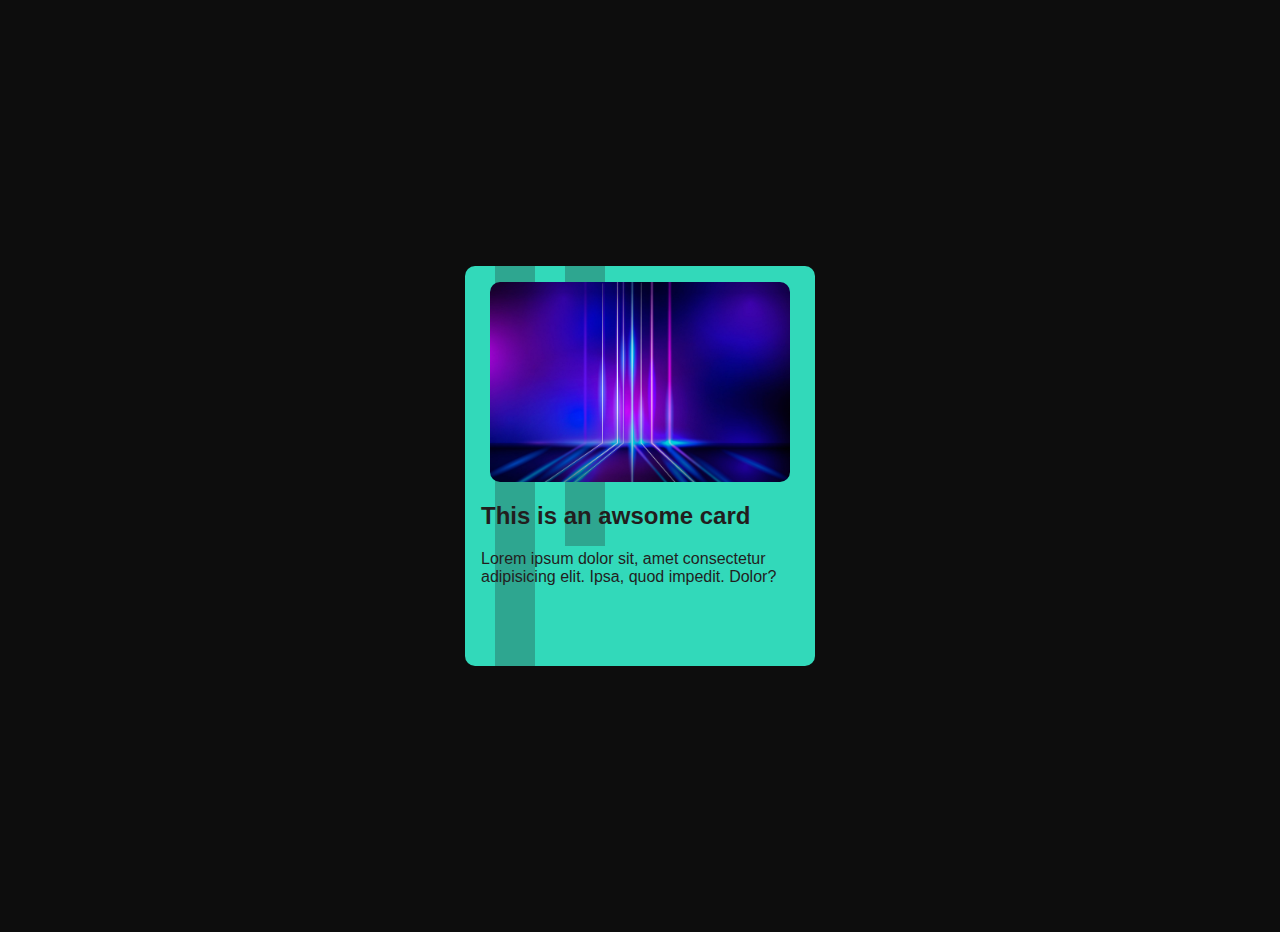
<file: animated-card-2/index.html>
<!DOCTYPE html>
<html lang="en">

<head>
    <meta charset="UTF-8">
    <meta http-equiv="X-UA-Compatible" content="IE=edge">
    <meta name="viewport" content="width=device-width, initial-scale=1.0">
    <title>Aniamted card</title>
    <link rel="stylesheet" href="style.css">
</head>

<body>
    <div class="container">
        <main class="main-area">
            <div class="card">
                <img src="../landing-page/5215973.jpg" alt="" class="card-image">
                <div class="card-content">
                    <h2>This is an awsome card</h2>
                    <p>Lorem ipsum dolor sit, amet consectetur adipisicing elit. Ipsa, quod impedit. Dolor?</p>
                </div>
                <div class="card-hiden-data">
                    <button>Learn More &rightarrow;</button>
                </div>
            </div>
        </main>
    </div>
</body>

</html>
</file>
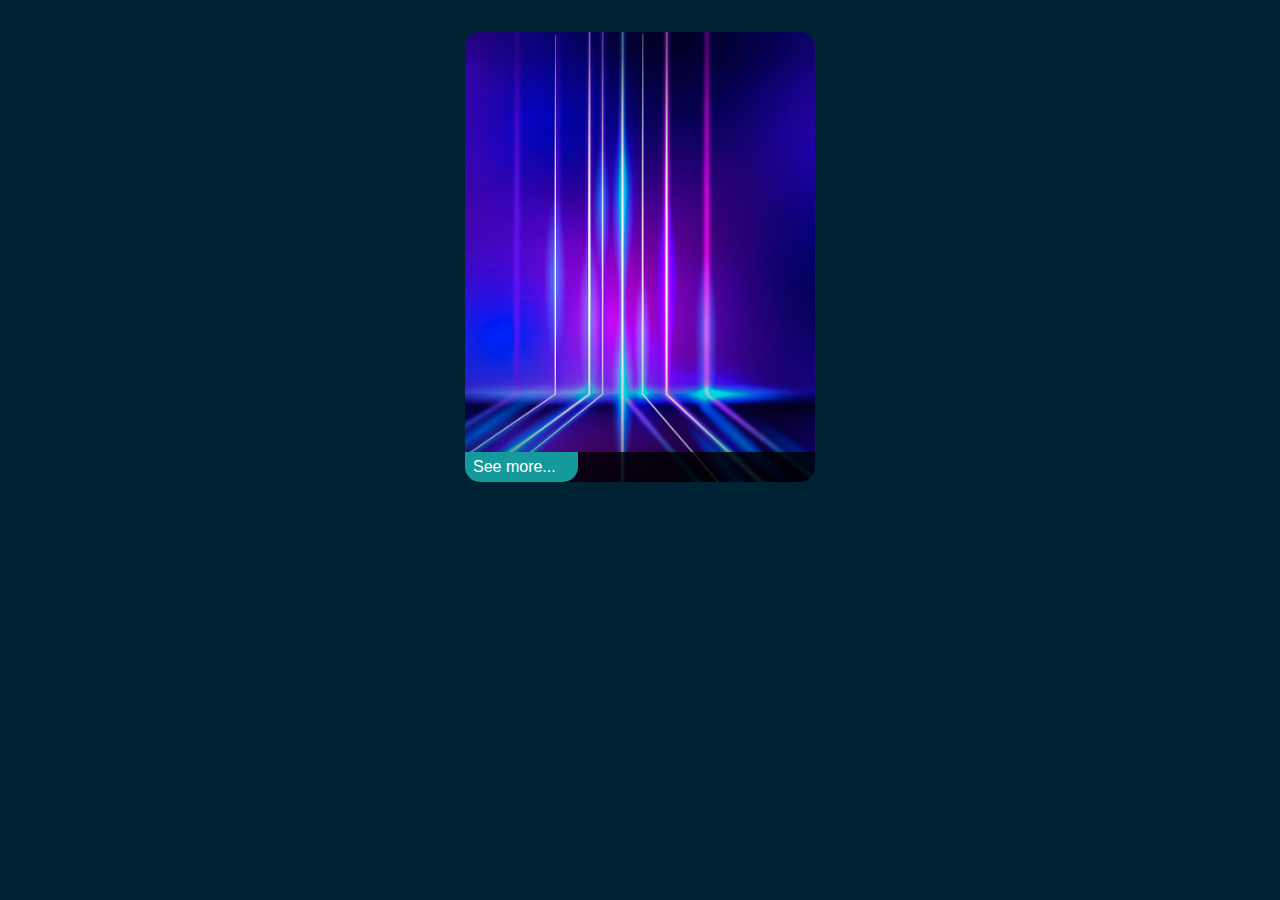
<file: animated-crd/index.html>
<!DOCTYPE html>
<html lang="en">

<head>
    <meta charset="UTF-8">
    <meta http-equiv="X-UA-Compatible" content="IE=edge">
    <meta name="viewport" content="width=device-width, initial-scale=1.0">
    <link rel="stylesheet" href="style.css">
    <title>Document</title>
</head>

<body>
    <div class="container">
        <main class="main-area">
            <div class="card">
                <div class="card-body">
                    <div class="card-content">

                        <h2 class="card-title">Nice animated card</h2>
                        <p class="card-text">
                            Lorem ipsum dolor sit amet, consectetur adipisicing elit. Officiis tempora at rerum?
                        </p>

                        <button>Learn more &rightarrow;</button>
                    </div>
                </div>
            </div>
        </main>
    </div>
</body>

</html>
</file>
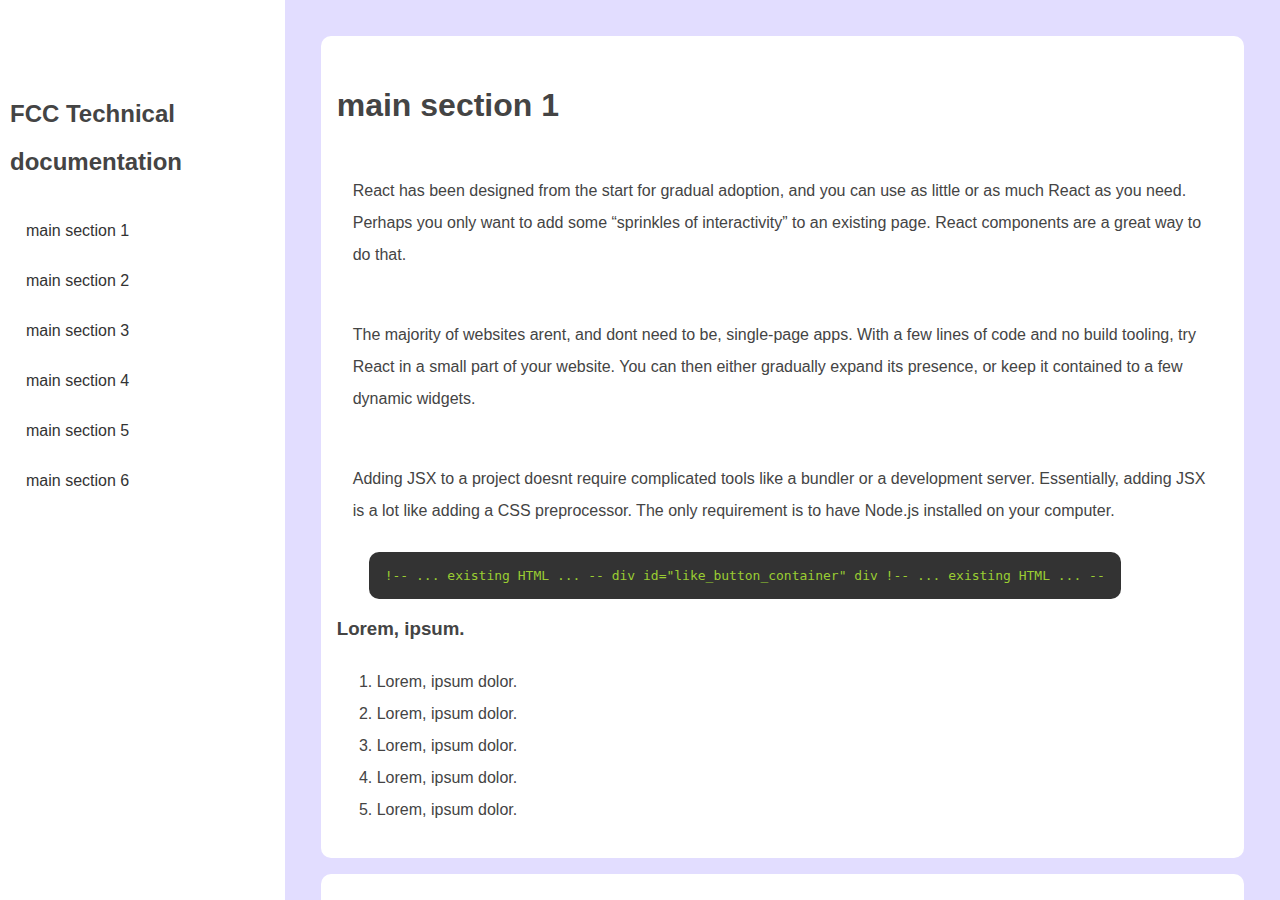
<file: documentation/index.html>
<!DOCTYPE html>
<html lang="en">

<head>
    <meta charset="UTF-8">
    <meta http-equiv="X-UA-Compatible" content="IE=edge">
    <link rel="stylesheet" href="style.css">
    <meta name="viewport" content="width=device-width, initial-scale=1.0">
    <title>Document</title>
</head>

<body>
    <nav id="navbar">
        <header>
            <h2>FCC Technical documentation </h2>
        </header>
        <a class="nav-link" href="#main_section_1">main section 1</a>
        <a class="nav-link" href="#main_section_2">main section 2</a>
        <a class="nav-link" href="#main_section_3">main section 3</a>
        <a class="nav-link" href="#main_section_4">main section 4</a>
        <a class="nav-link" href="#main_section_5">main section 5</a>
        <a class="nav-link" href="#main_section_6">main section 6</a>
    </nav>
    <main id="main-doc">
        <section id="main_section_1" class="main-section">
            <header>
                <h1>main section 1</h1>
            </header>
            <p>React has been designed from the start for gradual adoption, and you can use as little or as much React
                as you need. Perhaps you only want to add some “sprinkles of interactivity” to an existing page. React
                components are a great way to do that.
            </p>
            <p>
                The majority of websites arent, and dont need to be, single-page apps. With a few lines of code and no
                build tooling, try React in a small part of your website. You can then either gradually expand its
                presence, or keep it contained to a few dynamic widgets.
            </p>
            <p>
                Adding JSX to a project doesnt require complicated tools like a bundler or a development server.
                Essentially, adding JSX is a lot like adding a CSS preprocessor. The only requirement is to have Node.js
                installed on your computer.
            </p>
            <code>
                !-- ... existing HTML ... --

                div id="like_button_container" div
                    !-- ... existing HTML ... --
            </code>
            <h3>Lorem, ipsum.</h3>
            <ol>
                <li>Lorem, ipsum dolor.</li>
                <li>Lorem, ipsum dolor.</li>
                <li>Lorem, ipsum dolor.</li>
                <li>Lorem, ipsum dolor.</li>
                <li>Lorem, ipsum dolor.</li>
            </ol>
        </section>
        <section id="main_section_2" class="main-section">
            <header>
                <h1>main section 2</h1>
            </header>
            <p>Lorem ipsum dolor sit amet consectetur adipisicing elit. Quam rem minima facere temporibus adipisci
                quidem possimus aperiam quo placeat exercitationem qui, corporis recusandae explicabo obcaecati
                reprehenderit dolores!
                Lorem ipsum dolor sit amet consectetur adipisicing elit. Cumque, exercitationem labore blanditiis quis
                autem, iusto sunt dicta dolore, quas sit officia voluptas molestias voluptatibus inventore expedita. Est
                repellendus perferendis, repellat id ducimus dicta soluta obcaecati adipisci culpa earum eaque esse
                laborum, quam, doloremque ratione! Reiciendis corrupti minima rem a id dolorem nemo quod blanditiis
                natus, aspernatur optio consequuntur rerum. Doloremque facilis soluta mollitia, libero aut iure nisi
                exercitationem, quia velit, omnis nostrum beatae reiciendis repellendus tenetur? Eius, quaerat cum.
                Temporibus aperiam commodi nesciunt debitis, dolores corrupti illum aspernatur quisquam quod labore. Ex
                ducimus suscipit eveniet ipsam
            </p>
            <p>repellat, similique nostrum assumenda blanditiis ipsum, sunt, magni
                tempora facilis adipisci natus expedita nihil sed culpa architecto. Totam placeat hic perferendis
                itaque! Molestiae accusantium magnam dolorum, inventore voluptas sequi exercitationem corrupti obcaecati
                consequatur suscipit eum iusto esse optio quisquam libero ipsam tempore ut! Quidem modi temporibus
                cumque eos dicta animi perspiciatis quae itaque laboriosam.</p>
            <p>repellat, similique nostrum assumenda blanditiis ipsum, sunt, magni
                tempora facilis adipisci natus expedita nihil sed culpa architecto. Totam placeat hic perferendis
                itaque! Molestiae accusantium magnam dolorum, inventore voluptas sequi exercitationem corrupti obcaecati
                consequatur suscipit eum iusto esse optio quisquam libero ipsam tempore ut! Quidem modi temporibus
                cumque eos dicta animi perspiciatis quae itaque laboriosam.</p>
            <code>npx babel --watch src --out-dir . --presets react-app/prod</code>
            <h3>Lorem, ipsum.</h3>
            <ol>
                <li>Lorem, ipsum dolor.</li>
                <li>Lorem, ipsum dolor.</li>
                <li>Lorem, ipsum dolor.</li>
                <li>Lorem, ipsum dolor.</li>
                <li>Lorem, ipsum dolor.</li>
            </ol>
        </section>
        <section id="main_section_3" class="main-section">
            <header>
                <h1>main section 3</h1>
            </header>
            <p>Lorem ipsum dolor sit amet consectetur adipisicing elit. Quam rem minima facere temporibus adipisci
                quidem possimus aperiam quo placeat exercitationem qui, corporis recusandae explicabo obcaecati
                reprehenderit dolores!
                Lorem ipsum dolor sit amet consectetur adipisicing elit. Cumque, exercitationem labore blanditiis quis
                autem, iusto sunt dicta dolore, quas sit officia voluptas molestias voluptatibus inventore expedita. Est
                repellendus perferendis, repellat id ducimus dicta soluta obcaecati adipisci culpa earum eaque esse
                laborum, quam, doloremque ratione! Reiciendis corrupti minima rem a id dolorem nemo quod blanditiis
                natus, aspernatur optio consequuntur rerum. Doloremque facilis soluta mollitia, libero aut iure nisi
                exercitationem, quia velit, omnis nostrum beatae reiciendis repellendus tenetur? Eius, quaerat cum.
                Temporibus aperiam commodi nesciunt debitis, dolores corrupti illum aspernatur quisquam quod labore. Ex
                ducimus suscipit eveniet ipsam
            </p>
            <p>repellat, similique nostrum assumenda blanditiis ipsum, sunt, magni
                tempora facilis adipisci natus expedita nihil sed culpa architecto. Totam placeat hic perferendis
                itaque! Molestiae accusantium magnam dolorum, inventore voluptas sequi exercitationem corrupti obcaecati
                consequatur suscipit eum iusto esse optio quisquam libero ipsam tempore ut! Quidem modi temporibus
                cumque eos dicta animi perspiciatis quae itaque laboriosam.</p>
            <p>repellat, similique nostrum assumenda blanditiis ipsum, sunt, magni
                tempora facilis adipisci natus expedita nihil sed culpa architecto. Totam placeat hic perferendis
                itaque! Molestiae accusantium magnam dolorum, inventore voluptas sequi exercitationem corrupti obcaecati
                consequatur suscipit eum iusto esse optio quisquam libero ipsam tempore ut! Quidem modi temporibus
                cumque eos dicta animi perspiciatis quae itaque laboriosam.</p>
            <code>npx babel --watch src --out-dir . --presets react-app/prod</code>
            <h3>Lorem, ipsum.</h3>
            <ol>
                <li>Lorem, ipsum dolor.</li>
                <li>Lorem, ipsum dolor.</li>
                <li>Lorem, ipsum dolor.</li>
                <li>Lorem, ipsum dolor.</li>
                <li>Lorem, ipsum dolor.</li>
            </ol>
        </section>
        <section id="main_section_4" class="main-section">
            <header>
                <h1>main section 4</h1>
            </header>
            <p>Lorem ipsum dolor sit amet consectetur adipisicing elit. Quam rem minima facere temporibus adipisci
                quidem possimus aperiam quo placeat exercitationem qui, corporis recusandae explicabo obcaecati
                reprehenderit dolores!
                Lorem ipsum dolor sit amet consectetur adipisicing elit. Cumque, exercitationem labore blanditiis quis
                autem, iusto sunt dicta dolore, quas sit officia voluptas molestias voluptatibus inventore expedita. Est
                repellendus perferendis, repellat id ducimus dicta soluta obcaecati adipisci culpa earum eaque esse
                laborum, quam, doloremque ratione! Reiciendis corrupti minima rem a id dolorem nemo quod blanditiis
                natus, aspernatur optio consequuntur rerum. Doloremque facilis soluta mollitia, libero aut iure nisi
                exercitationem, quia velit, omnis nostrum beatae reiciendis repellendus tenetur? Eius, quaerat cum.
                Temporibus aperiam commodi nesciunt debitis, dolores corrupti illum aspernatur quisquam quod labore. Ex
                ducimus suscipit eveniet ipsam
            </p>
            <p>repellat, similique nostrum assumenda blanditiis ipsum, sunt, magni
                tempora facilis adipisci natus expedita nihil sed culpa architecto. Totam placeat hic perferendis
                itaque! Molestiae accusantium magnam dolorum, inventore voluptas sequi exercitationem corrupti obcaecati
                consequatur suscipit eum iusto esse optio quisquam libero ipsam tempore ut! Quidem modi temporibus
                cumque eos dicta animi perspiciatis quae itaque laboriosam.</p>
            <p>repellat, similique nostrum assumenda blanditiis ipsum, sunt, magni
                tempora facilis adipisci natus expedita nihil sed culpa architecto. Totam placeat hic perferendis
                itaque! Molestiae accusantium magnam dolorum, inventore voluptas sequi exercitationem corrupti obcaecati
                consequatur suscipit eum iusto esse optio quisquam libero ipsam tempore ut! Quidem modi temporibus
                cumque eos dicta animi perspiciatis quae itaque laboriosam.</p>
            <code>npx babel --watch src --out-dir . --presets react-app/prod</code>
            <h3>Lorem, ipsum.</h3>
            <ol>
                <li>Lorem, ipsum dolor.</li>
                <li>Lorem, ipsum dolor.</li>
                <li>Lorem, ipsum dolor.</li>
                <li>Lorem, ipsum dolor.</li>
                <li>Lorem, ipsum dolor.</li>
            </ol>
        </section>
        <section id="main_section_5" class="main-section">
            <header>
                <h1>main section 5</h1>
            </header>
            <p>Lorem ipsum dolor sit amet consectetur adipisicing elit. Quam rem minima facere temporibus adipisci
                quidem possimus aperiam quo placeat exercitationem qui, corporis recusandae explicabo obcaecati
                reprehenderit dolores!
                Lorem ipsum dolor sit amet consectetur adipisicing elit. Cumque, exercitationem labore blanditiis quis
                autem, iusto sunt dicta dolore, quas sit officia voluptas molestias voluptatibus inventore expedita. Est
                repellendus perferendis, repellat id ducimus dicta soluta obcaecati adipisci culpa earum eaque esse
                laborum, quam, doloremque ratione! Reiciendis corrupti minima rem a id dolorem nemo quod blanditiis
                natus, aspernatur optio consequuntur rerum. Doloremque facilis soluta mollitia, libero aut iure nisi
                exercitationem, quia velit, omnis nostrum beatae reiciendis repellendus tenetur? Eius, quaerat cum.
                Temporibus aperiam commodi nesciunt debitis, dolores corrupti illum aspernatur quisquam quod labore. Ex
                ducimus suscipit eveniet ipsam
            </p>
            <p>repellat, similique nostrum assumenda blanditiis ipsum, sunt, magni
                tempora facilis adipisci natus expedita nihil sed culpa architecto. Totam placeat hic perferendis
                itaque! Molestiae accusantium magnam dolorum, inventore voluptas sequi exercitationem corrupti obcaecati
                consequatur suscipit eum iusto esse optio quisquam libero ipsam tempore ut! Quidem modi temporibus
                cumque eos dicta animi perspiciatis quae itaque laboriosam.</p>
            <p>repellat, similique nostrum assumenda blanditiis ipsum, sunt, magni
                tempora facilis adipisci natus expedita nihil sed culpa architecto. Totam placeat hic perferendis
                itaque! Molestiae accusantium magnam dolorum, inventore voluptas sequi exercitationem corrupti obcaecati
                consequatur suscipit eum iusto esse optio quisquam libero ipsam tempore ut! Quidem modi temporibus
                cumque eos dicta animi perspiciatis quae itaque laboriosam.</p>
            <code>npx babel --watch src --out-dir . --presets react-app/prod</code>
            <h3>Lorem, ipsum.</h3>
            <ol>
                <li>Lorem, ipsum dolor.</li>
                <li>Lorem, ipsum dolor.</li>
                <li>Lorem, ipsum dolor.</li>
                <li>Lorem, ipsum dolor.</li>
                <li>Lorem, ipsum dolor.</li>
            </ol>
        </section>
        <section id="main_section_6" class="main-section">
            <header>
                <h1>main section 6</h1>
            </header>
            <p>Lorem ipsum dolor sit amet consectetur adipisicing elit. Quam rem minima facere temporibus adipisci
                quidem possimus aperiam quo placeat exercitationem qui, corporis recusandae explicabo obcaecati
                reprehenderit dolores!
                Lorem ipsum dolor sit amet consectetur adipisicing elit. Cumque, exercitationem labore blanditiis quis
                autem, iusto sunt dicta dolore, quas sit officia voluptas molestias voluptatibus inventore expedita. Est
                repellendus perferendis, repellat id ducimus dicta soluta obcaecati adipisci culpa earum eaque esse
                laborum, quam, doloremque ratione! Reiciendis corrupti minima rem a id dolorem nemo quod blanditiis
                natus, aspernatur optio consequuntur rerum. Doloremque facilis soluta mollitia, libero aut iure nisi
                exercitationem, quia velit, omnis nostrum beatae reiciendis repellendus tenetur? Eius, quaerat cum.
                Temporibus aperiam commodi nesciunt debitis, dolores corrupti illum aspernatur quisquam quod labore. Ex
                ducimus suscipit eveniet ipsam
            </p>
            <p>repellat, similique nostrum assumenda blanditiis ipsum, sunt, magni
                tempora facilis adipisci natus expedita nihil sed culpa architecto. Totam placeat hic perferendis
                itaque! Molestiae accusantium magnam dolorum, inventore voluptas sequi exercitationem corrupti obcaecati
                consequatur suscipit eum iusto esse optio quisquam libero ipsam tempore ut! Quidem modi temporibus
                cumque eos dicta animi perspiciatis quae itaque laboriosam.</p>
            <p>repellat, similique nostrum assumenda blanditiis ipsum, sunt, magni
                tempora facilis adipisci natus expedita nihil sed culpa architecto. Totam placeat hic perferendis
                itaque! Molestiae accusantium magnam dolorum, inventore voluptas sequi exercitationem corrupti obcaecati
                consequatur suscipit eum iusto esse optio quisquam libero ipsam tempore ut! Quidem modi temporibus
                cumque eos dicta animi perspiciatis quae itaque laboriosam.</p>
            <code>npx babel --watch src --out-dir . --presets react-app/prod</code>
            <h3>Lorem, ipsum.</h3>
            <ol>
                <li>Lorem, ipsum dolor.</li>
                <li>Lorem, ipsum dolor.</li>
                <li>Lorem, ipsum dolor.</li>
                <li>Lorem, ipsum dolor.</li>
                <li>Lorem, ipsum dolor.</li>
            </ol>
        </section>
    </main>
</body>
<script src="https://cdn.freecodecamp.org/testable-projects-fcc/v1/bundle.js"></script>

</html>
</file>
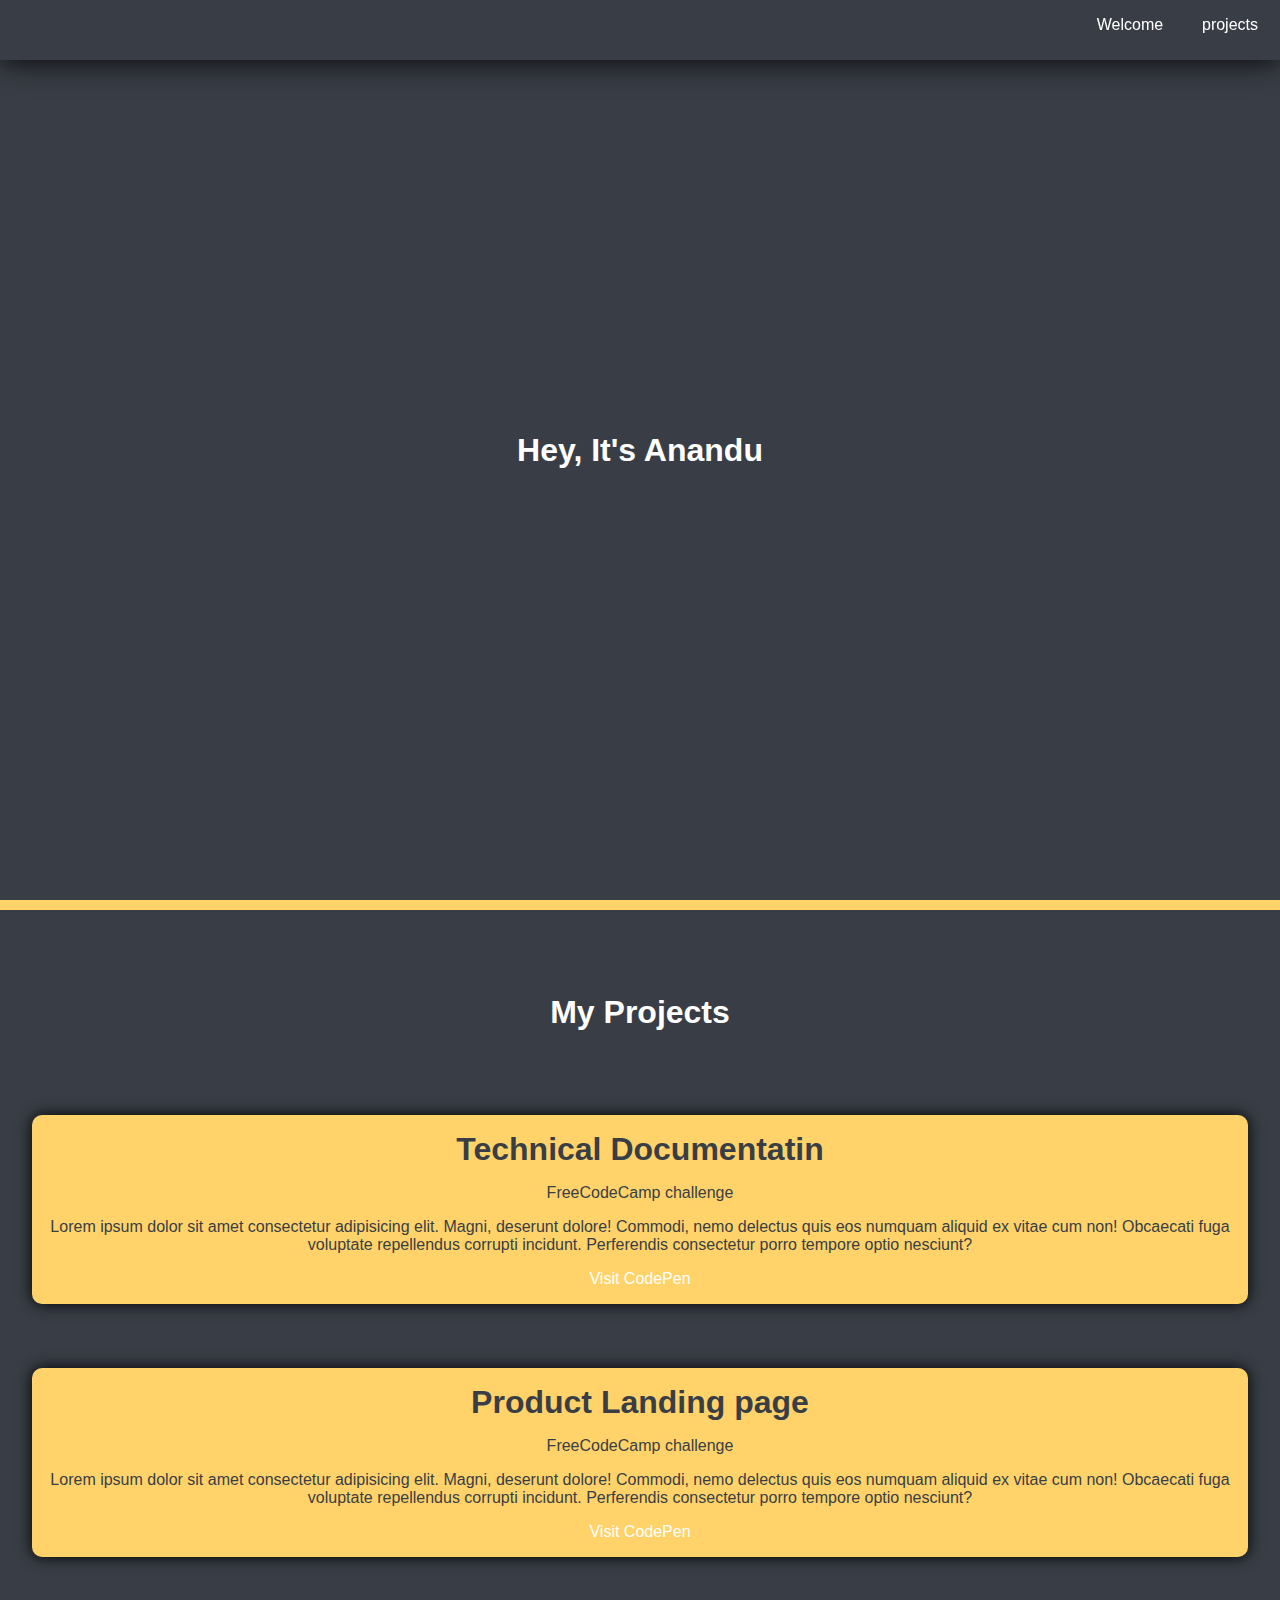
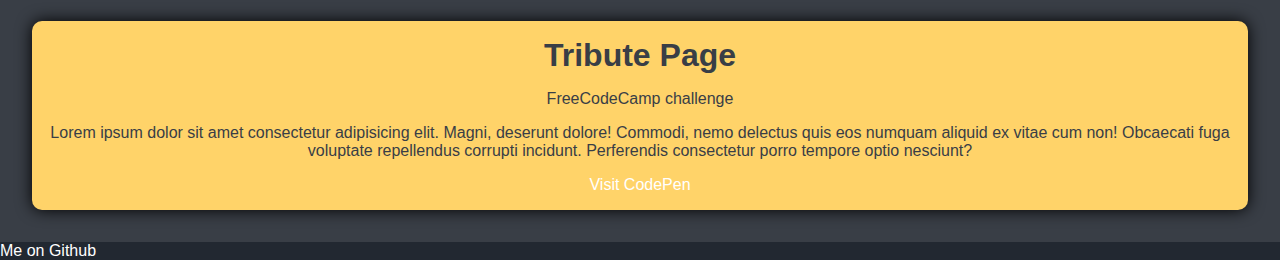
<file: portfolio/index.html>
<!DOCTYPE html>
<html lang="en">

<head>
    <meta charset="UTF-8">
    <meta http-equiv="X-UA-Compatible" content="IE=edge">
    <meta name="viewport" content="width=device-width, initial-scale=1.0">
    <link rel="stylesheet" href="style.css">
    <title>Portfolio</title>
</head>

<body>
    <script src="https://cdn.freecodecamp.org/testable-projects-fcc/v1/bundle.js"></script>
    <meta name="viewport" content="width=device-width, initial-scale=1.0">

    <body>
        <nav id="navbar">
            <a href="#welcome-section">Welcome</a>
            <a href="#projects">projects</a>
        </nav>
        <div id="welcome-section">
            <h1>Hey, It's Anandu</h1>
        </div>
        <div id="projects">
            <h1>My Projects</h1>
            <div class="project-tile">
                <h1>Technical Documentatin</h1>
                <p>FreeCodeCamp challenge </p>
                <p>Lorem ipsum dolor sit amet consectetur adipisicing elit. Magni, deserunt dolore! Commodi, nemo
                    delectus quis eos numquam aliquid ex vitae cum non! Obcaecati fuga voluptate repellendus corrupti
                    incidunt. Perferendis consectetur porro tempore optio nesciunt?</p>
                <a href="">Visit CodePen</a>
            </div>
            <div class="project-tile">
                <h1>Product Landing page</h1>
                <p>FreeCodeCamp challenge </p>
                <p>Lorem ipsum dolor sit amet consectetur adipisicing elit. Magni, deserunt dolore! Commodi, nemo
                    delectus quis eos numquam aliquid ex vitae cum non! Obcaecati fuga voluptate repellendus corrupti
                    incidunt. Perferendis consectetur porro tempore optio nesciunt?</p>
                <a href="">Visit CodePen</a>
            </div>
            <div class="project-tile">
                <h1>Tribute Page</h1>
                <p>FreeCodeCamp challenge </p>
                <p>Lorem ipsum dolor sit amet consectetur adipisicing elit. Magni, deserunt dolore! Commodi, nemo
                    delectus quis eos numquam aliquid ex vitae cum non! Obcaecati fuga voluptate repellendus corrupti
                    incidunt. Perferendis consectetur porro tempore optio nesciunt?</p>
                <a href="">Visit CodePen</a>
            </div>
        </div>
        <a id="profile-link" target="_blank" href="https://github.com/AnanduBabucj7">Me on Github
        </a>
    </body>
</body>

</html>
</file>
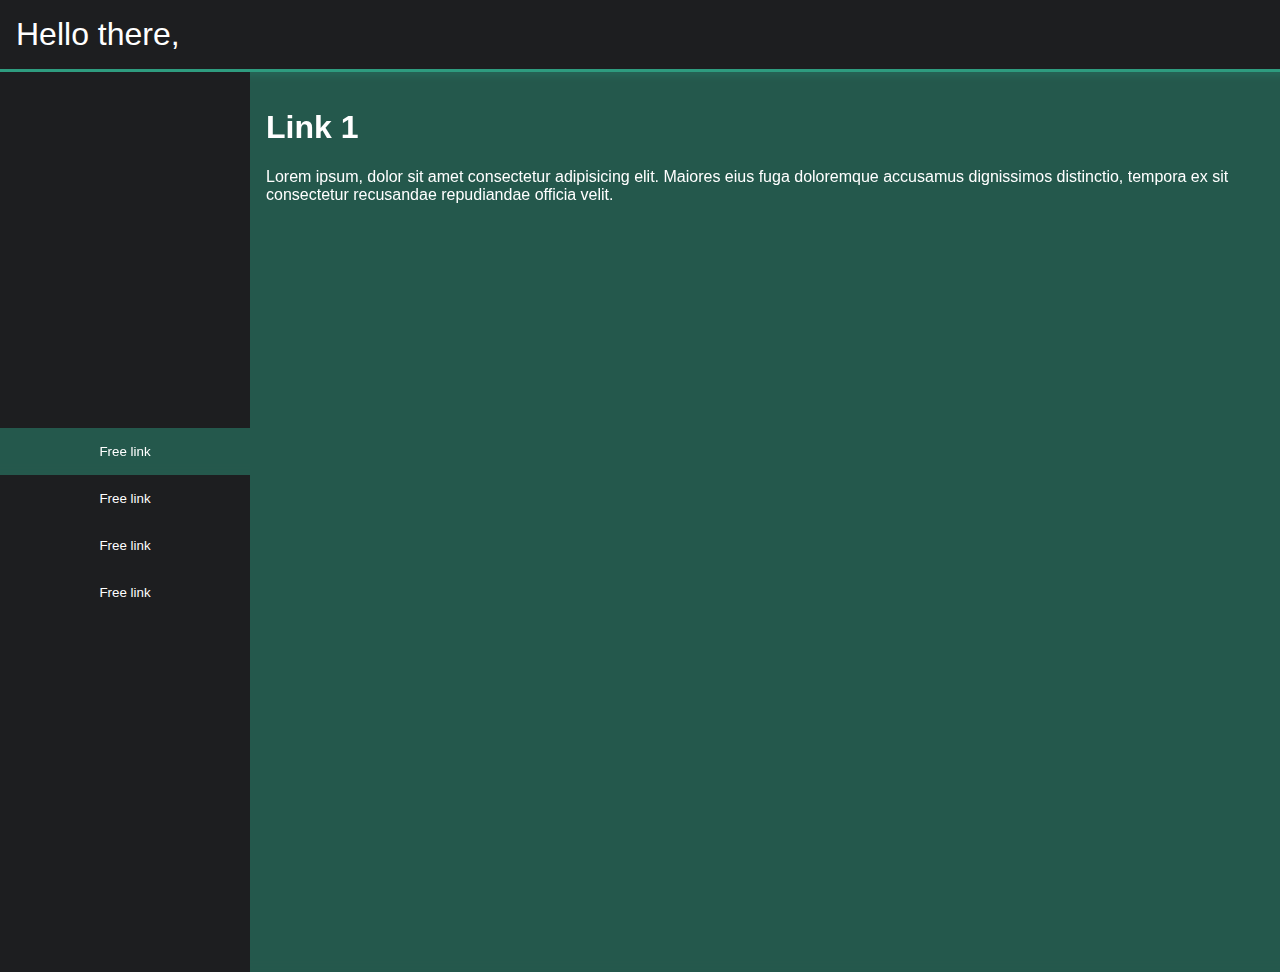
<file: sidebar/index.html>
<!DOCTYPE html>
<html lang="en">
  <head>
    <meta charset="UTF-8" />
    <meta name="viewport" content="width=device-width, initial-scale=1.0" />
    <title>testing</title>
    <link rel="stylesheet" href="style.css" />
    <script src="index.js"></script>
  </head>

  <body>
    <header>
      <p>Hello there,</p>
    </header>
    <div class="contents">
      <nav>
        <button onclick="activate('link1')" class="link link1 active">
          Free link
        </button>
        <button onclick="activate('link2')" class="link link2">
          Free link
        </button>
        <button onclick="activate('link3')" class="link link3">
          Free link
        </button>
        <button onclick="activate('link4')" class="link link4">
          Free link
        </button>
      </nav>
      <div>
        <section class="link link1 active">
          <h1>Link 1</h1>
          Lorem ipsum, dolor sit amet consectetur adipisicing elit. Maiores eius
          fuga doloremque accusamus dignissimos distinctio, tempora ex sit
          consectetur recusandae repudiandae officia velit.
        </section>
        <section class="link link2">
          <h1>Link 2</h1>
          Lorem ipsum, dolor sit amet consectetur adipisicing elit. Maiores eius
          fuga doloremque accusamus dignissimos distinctio, tempora ex sit
          consectetur recusandae repudiandae officia velit.
        </section>
        <section class="link link3">
          <h1>Link 3</h1>
          Lorem ipsum, dolor sit amet consectetur adipisicing elit. Maiores eius
          fuga doloremque accusamus dignissimos distinctio, tempora ex sit
          consectetur recusandae repudiandae officia velit.
        </section>
        <section class="link link4">
          <h1>Link 4</h1>
          Lorem ipsum,
          <span data-tooltext="This is attr" class="tooltip"> dolor sit</span>
          amet consectetur adipisicing elit. Maiores eius fuga doloremque
          accusamus dignissimos distinctio, tempora ex sit consectetur
          recusandae repudiandae officia velit.
          <p>
            <span> 🚀 </span>
          </p>
        </section>
      </div>
    </div>
  </body>
</html>
</file>
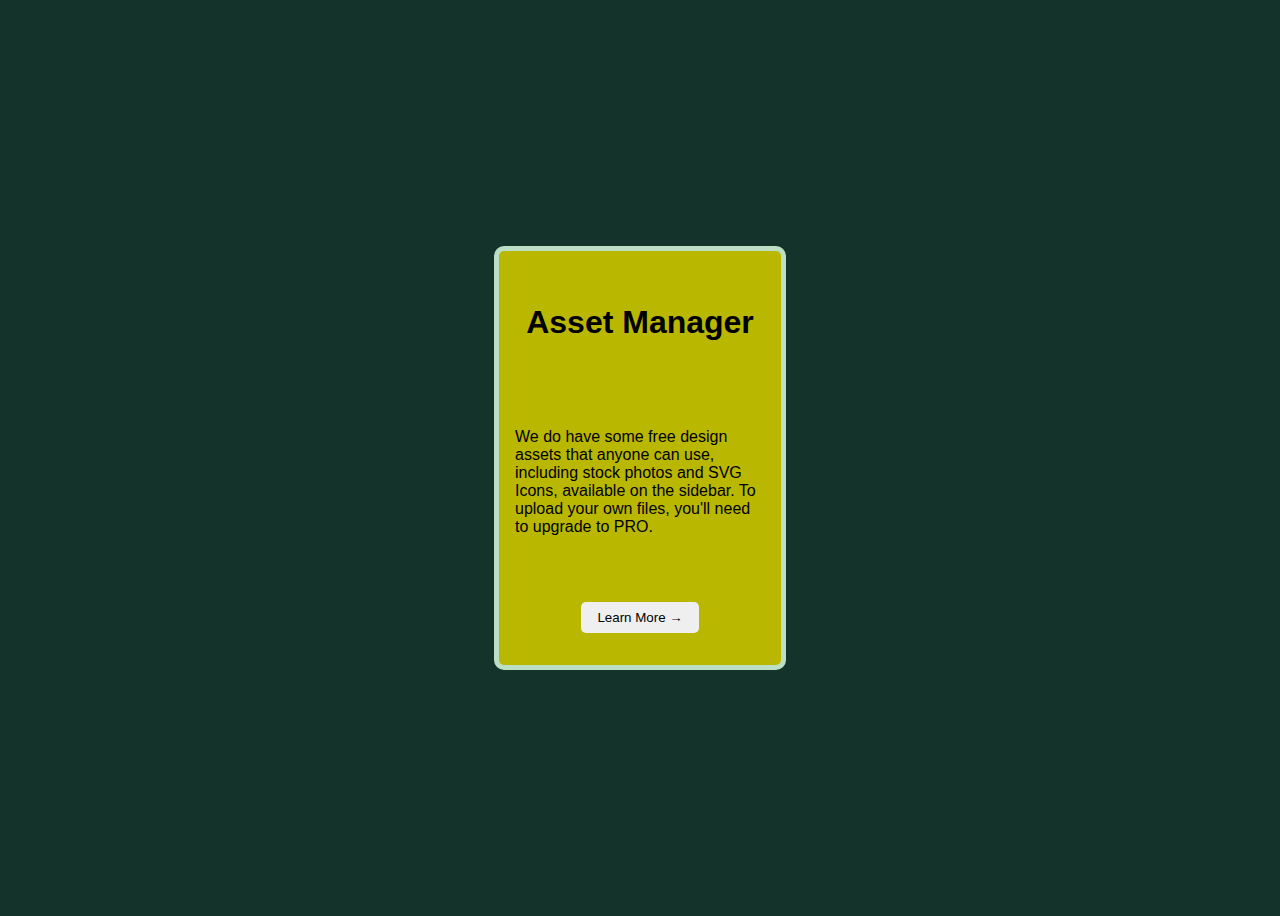
<file: cards/animated-card-1.html>
<!DOCTYPE html>
<html lang="en">

<head>
    <meta charset="UTF-8">
    <meta http-equiv="X-UA-Compatible" content="IE=edge">
    <meta name="viewport" content="width=device-width, initial-scale=1.0">
    <title>Animated card</title>
    <style>
        body {
            display: flex;
            align-items: center;
            justify-content: center;
            min-height: 100vh;
            background: #14342b;
            font-family: "Segoe UI", Tahoma, Geneva, Verdana, sans-serif;
        }

        .card {
            height: 350px;
            width: 250px;
            border-radius: 10px;
            background-color: #bab700;
            transition: 0.7s;
            padding: 2rem 1rem;
            display: flex;
            flex-direction: column;
            justify-content: space-between;
            align-items: center;
            border: 5px solid #bbdfc5;
        }

        .card:hover {
            border: none;
            box-shadow: -10px 10px 0px #ff579f, -20px 20px 0px #60935d,
                -30px 30px 0px #bbdfc5;
        }

        button {
            padding: 0.5rem 1rem;
            border: none;
            border-radius: 5px;
        }
    </style>
</head>

<body>
    <div class="card">
        <h1>Asset Manager</h1>
        <p>We do have some free design assets that anyone can use, including stock photos and SVG Icons, available on
            the sidebar. To upload your own files, you'll need to upgrade to PRO.</p>
        <button>Learn More &rightarrow;</button>
    </div>
</body>

</html>
</file>
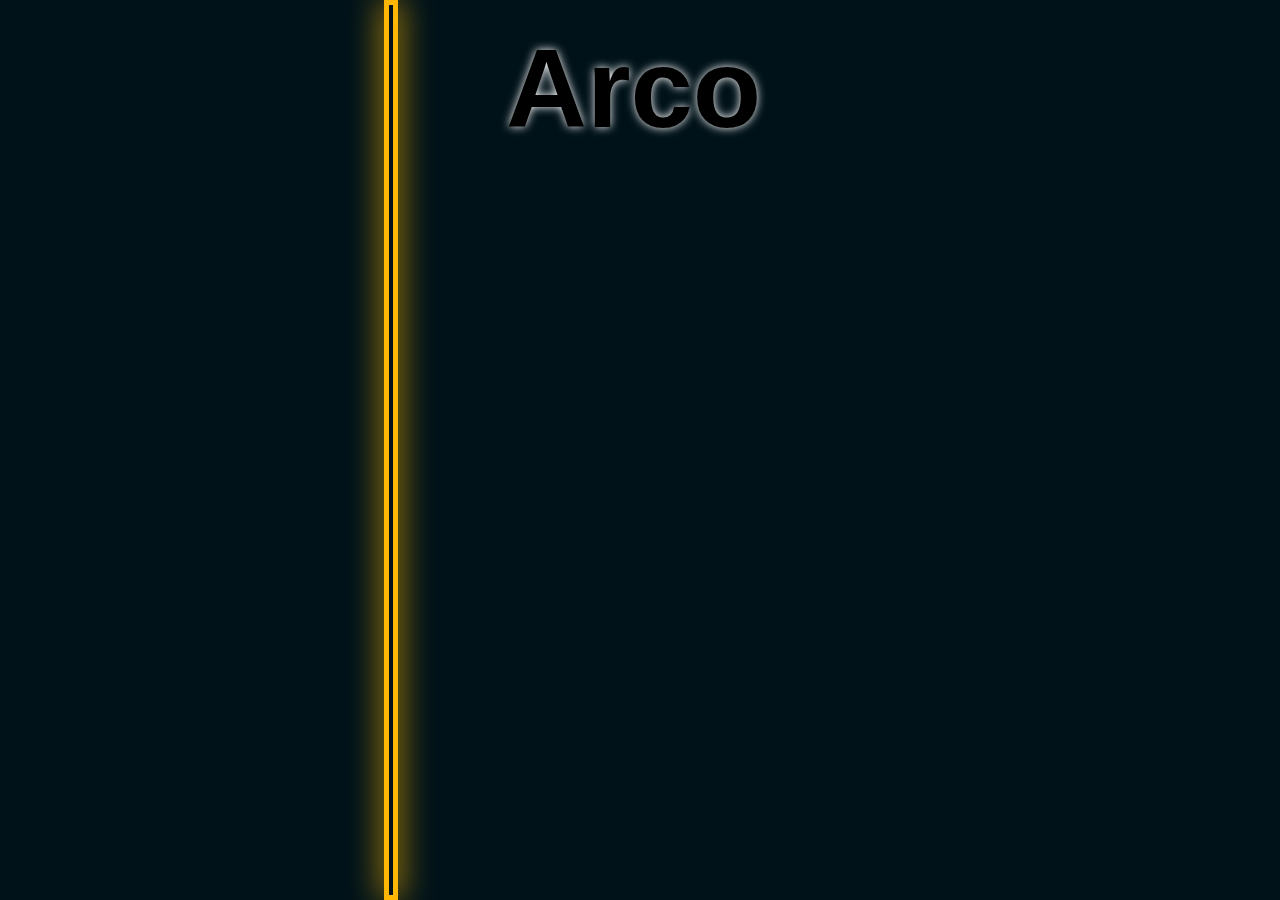
<file: cards/animated-card-2.html>
<!DOCTYPE html>
<html lang="en">

<head>
    <meta charset="UTF-8">
    <meta http-equiv="X-UA-Compatible" content="IE=edge">
    <meta name="viewport" content="width=device-width, initial-scale=1.0">
    <title>Document</title>
    <style>
        body {
            background-color: #001219;
            font-family: Arial, Helvetica, sans-serif;
        }

        * {
            box-sizing: border-box;
        }

        .card {
            margin: auto;
            background: url("https://unsplash.it/400/400");
            width: 300px;
            height: 350px;
            position: relative;
            overflow: hidden;
            border-radius: 10px;
            padding: 1rem;
            z-index: 2;
        }

        .content {
            position: absolute;
            transform: translateX(100%);
            margin: auto;
            background-color: #457b9d79;
            backdrop-filter: blur(10px);
            padding: 1rem;
            transition: 1s;
        }

        h1 {
            margin: 0px;
            padding: 0px;
            text-shadow: 0 0 10px rgb(255, 255, 255);
        }

        span {
            position: absolute;
            top: 0px;
            bottom: 0px;
            padding: 2px;
            left: 30%;
            border: 5px solid #ffb703;
            box-shadow: 0 0 2rem #ffb703;
            z-index: 1;
        }

        h1 {
            font-size: 7rem;
        }

        .card:hover .content {
            transform: translate(0%);
        }

        button {
            padding: 0.5rem 1rem;
            border: none;
            border-radius: 5px;
            width: fit-content;
        }
    </style>
</head>

<body>
    <div class="card">
        <h1>
            Arco
        </h1>
        <div class="content">
            <p>silly words in the mix to
                make it more ... on the cards in their hands to make the highest scoring word possible.</p>
            <button>Explore more &rightarrow;</button>
        </div>
    </div>
    <span>

    </span>
</body>

</html>
</file>
<file: animated-card-2/style.css>
body{
    padding: 0px;
    margin: 0px;
    font-family: Verdana, Geneva, Tahoma, sans-serif;
}

.container{
    padding: 0px;
    margin: 0px;
    width: 100%;
    min-height: 100vh;
    background-color: #0D0D0D;
    color: #221e1e;
    display: flex;
    align-items: center;
    flex-direction: column;
}

main{
    width: 100%;
    max-width: 1112px; 
    padding: 1rem;
    display: flex;
    align-items: center;
    justify-content: center;
    min-height: 100vh;
}

.card{
    width: 100%;
    max-width: 350px;
    position: relative;
    display: flex;
    flex-direction: column;
    align-items: center;
    padding: 1rem;
    height: 400px;
    box-sizing: border-box;
    background-color: #32D9BA;
    border-radius: 10px;
    transition: 1s;
}

.card img{
    width: 300px;
    border-radius: 10px;
    transition: 1s;
    z-index: 2;
}
.card-hiden-data{
    height: 0px;
    bottom: 0px;
    overflow: hidden;
    transition: 1s;
    z-index: 2;
}
.card:hover img{
    width: 250px;
    margin-top: -50px;
    
}
.card:hover .card-hiden-data{
    height: auto;
    margin-top: 0px;

}
.card:hover .card-content{
    padding:  0px 1rem;
    box-sizing: border-box;
}
.card>*{
    z-index: 2;
    transition: 1s;
}
.card::before{
    content: '';
    position: absolute;
    height: 100%;
    z-index: 0;
    width: 40px;
    left: 30px;
    top: 0px;
    background-color: #2EA690;
}
.card::after{
    content: '';
    position: absolute;
    height: 70%;
    z-index: 0;
    width: 40px;
    left: 100px;
    top: 0px;
    background-color: #2EA690;
}
button{
    background-color: #BABFBE;
    border: 0px;
    border-radius: 5px;
    margin: 1rem;
    transition: 1s;
    padding: .5rem 1rem;
}
button:hover{
    cursor: pointer;
    background:linear-gradient(90deg,#2EA690,#BABFBE);
}
</file>
<file: animated-crd/style.css>
body{
    padding: 0px;
    margin: 0px;
    font-family: Verdana, Geneva, Tahoma, sans-serif;
}

.container{
    padding: 0px;
    margin: 0px;
    width: 100%;
    min-height: 100vh;
    background-color: #002333;
    color: #FFFFFF;
    display: flex;
    align-items: center;
    flex-direction: column;
}
main{
    width: 100%;
    max-width: 1112px; 
    padding: 1rem;
    display: flex;
    align-items: center;
    justify-content: center;
}
.card{
    background-color: #B4BEC9;
    background-image: url('../landing-page/5215973.jpg');
    background-size: cover;
    background-repeat: no-repeat;
    background-position: center;
    position: relative;
    overflow: hidden;
    min-height: 450px;
    margin: 1rem;
    border-radius:  15px;
    max-width: 350px; 
    width: 100%;
}

.card-body{
    background: rgba(0, 0, 0, .8);
    width: 100%;
    box-sizing: border-box;
    bottom: 0;
    position: absolute;
    height: 30px;
    transition: 1s;
}

.card-body::before{
    content: ' See more...';
    display: flex;
    align-items: center;
    position: absolute;
    width: 30%;
    height: 30px;
    padding: 0 0 0 8px;
    transition: 1s;
    border-radius: 0 0 15px 0;
    background-color: #159A9C;
}

.card:hover .card-body{
    height: 60%;
}
.card-content{
    padding: 2rem;
}

.card:hover .card-body::before{
    width: 80%;
}

button{
    background: #B4BEC9;
    color: #002333;
    border: 0px;
    border-radius: 6px;
    padding: .5rem 1rem;
}

h2{
    text-decoration: underline #159A9C 20%;
    
}
</file>
<file: documentation/style.css>
*{
    box-sizing: border-box;
}
body {
    display: flex;
    flex-direction: row;
    min-width: 100%;
    font-family: Arial, Helvetica, sans-serif;
    background-color: #e2ddff;
    line-height: 2;
    color: #444444;
    padding: 0px;
    margin: 0px;
    width: 100%;
    height: 100vh;
}

#navbar {
    box-sizing: border-box;
    background-color: #FFFFFF;
    display: flex;
    flex-flow: column;
    align-items: initial;
    padding: 10px;
}

a {
    display: block;
    color: #333333;
    padding: 1rem;
    line-height: normal;
    text-decoration: none;
}
a:hover{
    background-color: #e2ddff;
}
h2{
    margin-top: 5rem;
}
p{
    padding: 1rem;

}
code{
    background-color: #333333;
    padding: 1rem;
    color: yellowgreen;
    border-radius: 10px;
    margin: 2rem;
}
main {
    box-sizing: border-box;

    display: inline-block;
    scroll-behavior: smooth ;
    padding: 20px;
    overflow: scroll;
    width: 100%;
}

section{
    margin: 1rem;
    box-sizing: border-box;

    border-radius: 10px;
    background-color: #FFFFFF;
    padding: 1rem;
}

@media only screen and (max-width: 600px) {
    body {
        background-color: #e2ddff;
        flex-direction: column;
    }
    section,p,main{
        padding:.5rem ;
        margin: 0px;
        width: auto;
    }

}
</file>
<file: portfolio/style.css>
body {
    padding: 0px;
    font-family: Arial, Helvetica, sans-serif;
    margin: 0px;
    width: 100%;
    background-color: #222831;
    scroll-behavior: smooth;
}

nav {
    width: 100%;
    box-shadow: 0 0 2rem #000000;
    position: fixed;
    height: 60px;
    overflow: hidden;
    background-color: #393E46;
    justify-content: end;
    color: #fff;
    top: 0px;
    display: flex;
}

#welcome-section,#projects {
    width: 100%;
    min-height: 100vh;
    text-align: center;
    justify-content: center;
    background-color: #393E46;
    color: #ffffff;
    display: flex;    
}

#welcome-section{
    background-image: url('https://png.pngtree.com/element_our/20200610/ourlarge/pngtree-technology-line-grid-background-image_2249359.jpg');
    background-size: cover;
    background-blend-mode: multiply;

}
#projects{
    padding-top: 2rem;
    flex-direction: column;
    border-top: 10px solid #FFD369;
    }
.project-tile{
    padding: 1rem;
    margin: 2rem;
    color: #393E46;
    border-radius: 10px;
    box-shadow: 0 0 1rem #000000;
    background-color: #FFD369;
}
h1 {
    margin: auto;
}

a{
    text-decoration: none;
    color: #fff;
    text-align: center;
}

nav a {
    padding: 1rem;
    height: 100%;
    box-sizing: border-box;
    display: inline-block;
    width: 100px;
}

nav a:hover {
    background-color: #fff;
    color: #393E46;
}


@media only screen and (max-width: 600px) {
    body {
        background-color: #393E46;
    }
}
</file>
<file: sidebar/style.css>
body,
nav,
.contents {
  padding: 0px;
  margin: 0px;
  min-height: 100vh;
  color: #ffffff;
  background: #1d1e20;
  font-family: 'Segoe UI', Tahoma, Geneva, Verdana, sans-serif;
}
* {
  box-sizing: border-box;
}
nav,
.contents {
  display: flex;
}

header {
  font-size: 2rem;
  /* background: #2E9C7F; */
  margin: 0px;
  /* background-size: 4px ; */
  /* -webkit-backdrop-filter: blur(3rem); */
  border-bottom: 3px solid #2e9c7f;
}
header p {
  padding: 1rem;
  margin: 0px;
}
nav {
  flex-direction: column;
  min-width: 250px;
  align-items: center;
  justify-content: center;
  background: #1d1e20;
  z-index: 2;
}
button {
  padding: 1rem;
  border: 0px;
  width: 100%;
  background: transparent;
  color: #ffffff;
  cursor: pointer;
}
div {
  min-height: 100vh;
  background: #1d1e20;
  background-color: #2e9c7f;
  background: url('https://unsplash.it/700/400') no-repeat;
  background-size: cover;
}
div section {
  transition: 0.5s;
  margin: 0px;
  overflow: hidden;
  height: 0px;
  transform: translateX(-250%);
  padding: 0px;
  z-index: 1;
}
.active {
  background-color: #2e9c7f76;
  backdrop-filter: blur(5px);
  transform: translateX(0%);
  display: block;
  position: relative;
}
section.active {
  padding: 1rem;
  height: 100vh;
}

/*

button.active::before{
  content: '';
  display: block;
  position:absolute;
  right: 0px;
  top: -40px;
  width: 40px;
  border-bottom-right-radius:50% ;
  box-shadow: 10px 10px 0px #2E9C7F;
  background-color: #1D1E20;
  aspect-ratio: 1/1;
  z-index: 1;
}

button.active::after{
  content: '';
  display: block;
  position:absolute;
  right: 0px;
  bottom:  -40px;
  border-top-right-radius: 50%;
  background-color: #0f201c;
  box-shadow: 10px -10px 0px #2E9C7F;
  width: 40px;
  aspect-ratio: 1/1;
  z-index: 1;
}
*/

div section p span {
  /* background-color: red; */
  position: absolute;
  bottom: 10px;
  animation: rockect 5s ease-in infinite;
}

@keyframes rockect {
  from {
    left: 0%;
    bottom: 10px;
  }
  to {
    bottom: 120%;
    left: 120%;
    transform: scale(17);
  }
}

.tooltip {
  color: antiquewhite;
  /* background-color: #1D1E20; */
  position: relative;
  cursor: pointer;
}
.tooltip:hover::before {
  content: attr(data-tooltext);
  width: max-content;
  /* height: fit-content; */
  bottom: 1.5rem;
  position: absolute;
  /* width: 200px; */
  padding: 0.5rem;
  background-color: #1d1e20;
}
</file>
